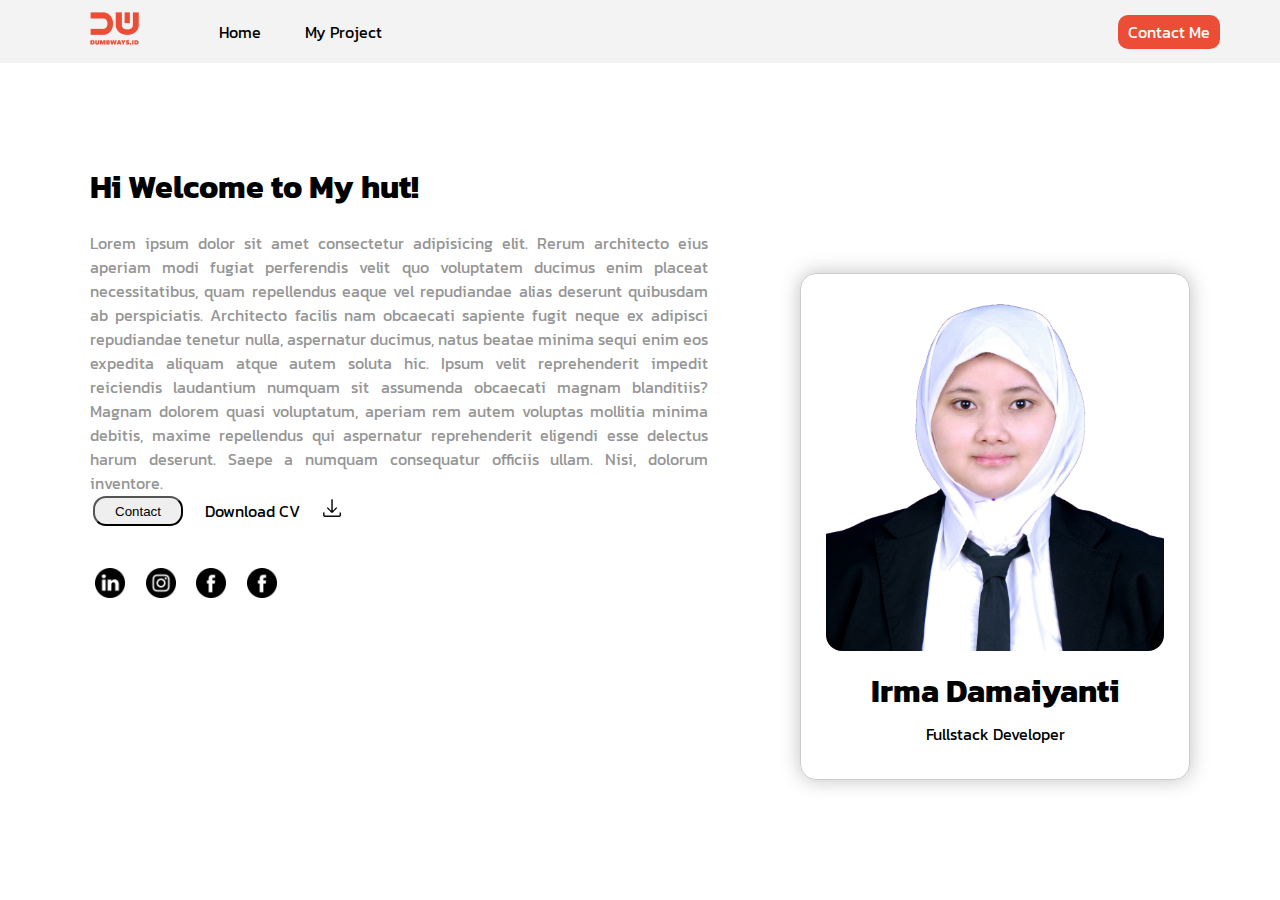
<file: index.html>
<!DOCTYPE html>
<html lang="en">
<head>
    <meta charset="UTF-8">
    <meta http-equiv="X-UA-Compatible" content="IE=edge">
    <meta name="viewport" content="width=device-width, initial-scale=1.0">
    <title>Batch 39 Day 2 chapter 1</title>
    <link rel="stylesheet" href="assets/css/main.css">
</head>
<body>
     <!-- ini adalah navbar -->
     <nav>
        <div>
            <div class="left-side">
                <a href="index.html"><img src="assets/img/logo.png" alt=""></a>
                <ul>
                    <li><a href="index.html">Home</a></li>
                    <li><a href="#">My Project</a></li>
                </ul>
            </div>
            <div class="right-side">
                <ul>
                    <li> <a href="form.html">Contact Me</a></li>
                </ul>         
            </div>
        </div>
    </nav>

    <!-- Hero Card -->
    <div class="container">
        <div class="left-hero">
            <div class="content">
                <h1>Hi Welcome to My hut!</h1>
                <p>Lorem ipsum dolor sit amet consectetur adipisicing elit. 
                Rerum architecto eius aperiam modi fugiat perferendis velit quo voluptatem 
                ducimus enim placeat necessitatibus, quam repellendus eaque vel repudiandae alias
                 deserunt quibusdam ab perspiciatis. Architecto facilis nam obcaecati sapiente fugit neque ex 
                 adipisci repudiandae tenetur nulla, aspernatur ducimus, natus beatae minima sequi enim eos
                  expedita aliquam atque autem soluta hic. Ipsum velit reprehenderit impedit reiciendis laudantium 
                  numquam sit assumenda obcaecati magnam blanditiis? Magnam dolorem quasi voluptatum, aperiam rem autem 
                  voluptas mollitia minima debitis, maxime repellendus qui aspernatur reprehenderit eligendi esse delectus
                harum deserunt. Saepe a numquam consequatur officiis ullam. Nisi, dolorum inventore.</p>
            </div>
            <div class="info-contact">
                <table cellspacing="0">
                    <tr>
                        <td><button>Contact</button></td>
                        <td> <a href="">Download CV</a></td>
                        <td><img src="assets/img/download-icon.png" alt="download-icon"></td>
                    </tr>
                </table> 
            </div>
            <div class="media-sosial">
                <table>
                    <tr>
                        <td><a href=""><img src="assets/img/linkedin.png" alt=""></a></td>
                        <td><a href=""><img src="assets/img/instagram.png" alt=""></a></td>
                        <td><a href=""><img src="assets/img/facebook.png" alt=""></a></td>
                        <td><a href=""><img src="assets/img/facebook.png" alt=""></a></td>
                    </tr>
                </table>
            </div>
        </div>

        <!-- Right Hero -->
        <div class="right-hero">
            <div class="card">
                <div class="image">
                    <img src="assets/img/me.png" alt="">
                </div>
                <div class="header">
                    <h1>Irma Damaiyanti</h1>
                </div>
                <div class="content">
                    <p>Fullstack Developer</p>
                </div>
            </div>
        </div>
    </div>
   
</body>
</html>
</file>
<file: assets/css/main.css>
@import url('https://fonts.googleapis.com/css2?family=Kanit:ital,wght@0,200;0,300;0,400;0,500;0,600;0,700;0,800;0,900;1,100;1,200;1,300;1,400;1,500;1,600;1,700;1,800;1,900&display=swap');


*{
    margin:0;
    padding: 0;
    box-sizing: border-box;
}

body{
    font-family: 'Kanit', sans-serif;
    height: 900px;
}

nav{
    display: flex;
    height: 7vh;
    background: #f4f3f3;
}

nav div{
    display: flex;
    flex:50%;
    align-items: center;
    
}

nav div .left-side{
    padding-left: 90px;
   
}

nav div .right-side{
    padding-left: 50px;
    display: flex;
    justify-content: flex-end;
    margin-right: 60px;
    
}

nav ul{
    list-style: none;
    margin-left: 40px;
}

nav ul li{
    display: inline;
    margin-left: 40px;
}

nav ul li a{
    text-decoration: none;
    color:#000000;
}

nav .left-side li a:hover{
    color: #ec4d37;
}

nav ul li a.list-active{
    color: #ec4d37;
    font-weight: 700;
}

nav .right-side a{
    padding:5px 10px;
    font-size: 16px;
    background-color: #ec4d37;
    border:none;
    border-radius: 10px;
    color: #fff;
    text-decoration: none;
    
}


/* Styling Hero */
.container{
    display:flex;
    height:93vh;
    
    
}

.container .left-hero{
    flex:60%;
    display:flex;
    position: relative;
    margin-left: 50px;
}

.container .left-hero .content{
    position:absolute;
    top:100px;
    left:40px;
    right:80px;
}

.container .left-hero .content h1{
   margin-bottom: 20px;
}

.container .left-hero .content p{
    text-align: justify;
    color: #959595;
    /* margin:20px; */
}

.container .left-hero .info-contact{
    width:100px;
    position: absolute;
    top: 430px;
    left: 10px;
    right:80px;
}

.container .left-hero .info-contact table{
   width:260px;
   margin-left: 30px;
   padding: 3px;

    
}

.container .left-hero .media-sosial{
    width:100px;
    position: absolute;
    top: 500px;
    left: 10px;
    right:80px;
}

.container .left-hero .media-sosial table{
    width:210px;
    margin-left: 30px;
    margin-right: 0px;
    padding: 3px;  
 }

 .container .left-hero .media-sosial table img{
    width:30px;
     
 }

.container .left-hero .info-contact table img{
    width:20px;
     
 }


.info-contact button{
    width:90px;
    height: 30px;
    border-radius: 13px;
    
}

img{
    width:100%;
}

/* .container .left-hero .info-contact span{
    flex: 1;
    margin-right: 10px;
}  */

/* .container .left-hero .media-sosial{
    width:150px;
    display:flex;
    flex-direction: row;
    align-items:flex-end;
   
}

.container .left-hero .media-sosial img{
    width:100%;
    margin-left: 20px;
    display: flex;
    justify-content: space-between;
} */

.container .right-hero{
    display: flex;
    flex:40%;
    justify-content: flex-end;
    align-items: center;
   
}

.container .right-hero .card{
    width:390px;
    margin-top: 90px;
    border: 1px solid #00000033;
    border-radius: 16px;
    padding: 15px 25px 15px;
    box-shadow: 0px 0px 20px #00000040;
    margin-right: 90px;
}

.card .image img{
    width: 100%;
    border-radius: 16px;
}

.card .header h1{
    text-align: center;
    margin: 10px 0px;
}

.card .content p{
    text-align: center;
    color: #000000;
    line-height: 120%;
    margin-bottom: 20px;
}

.info-contact a{
    color:#000000;
    text-decoration: none;
}
</file>
